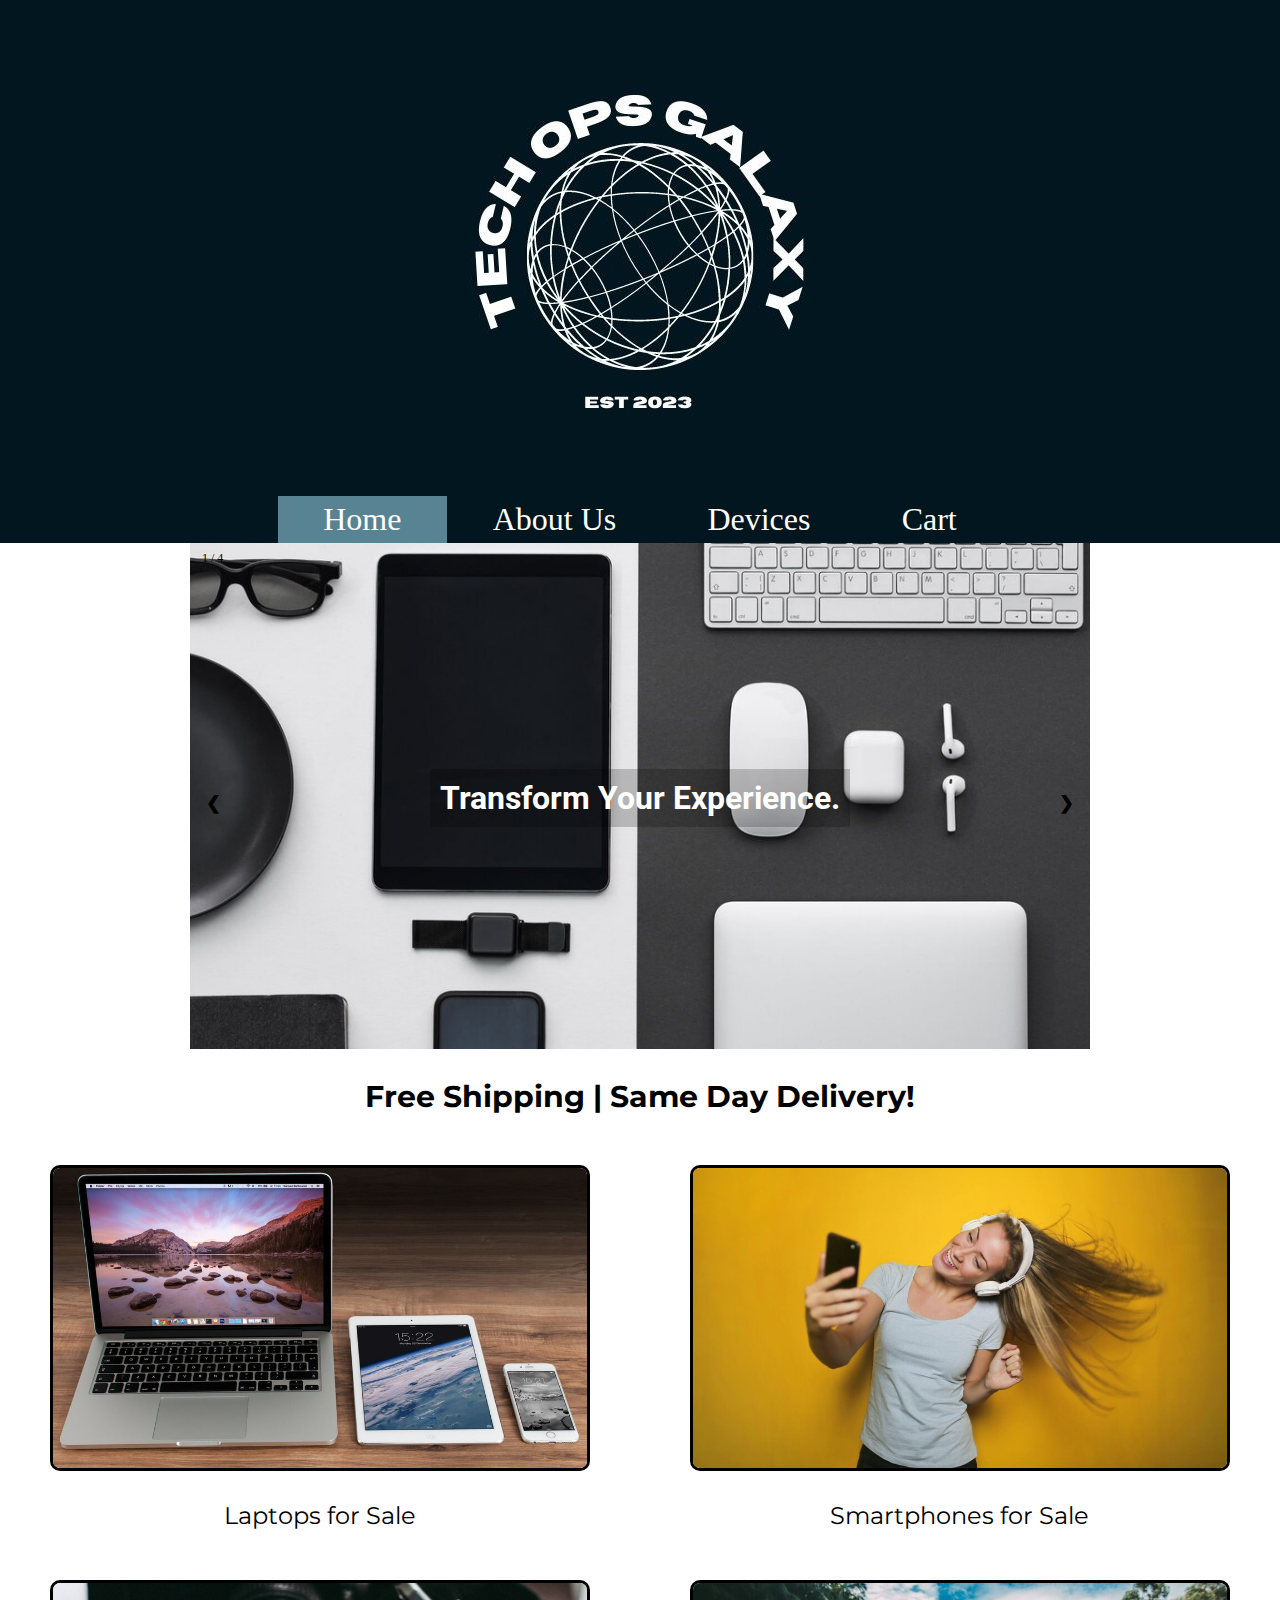
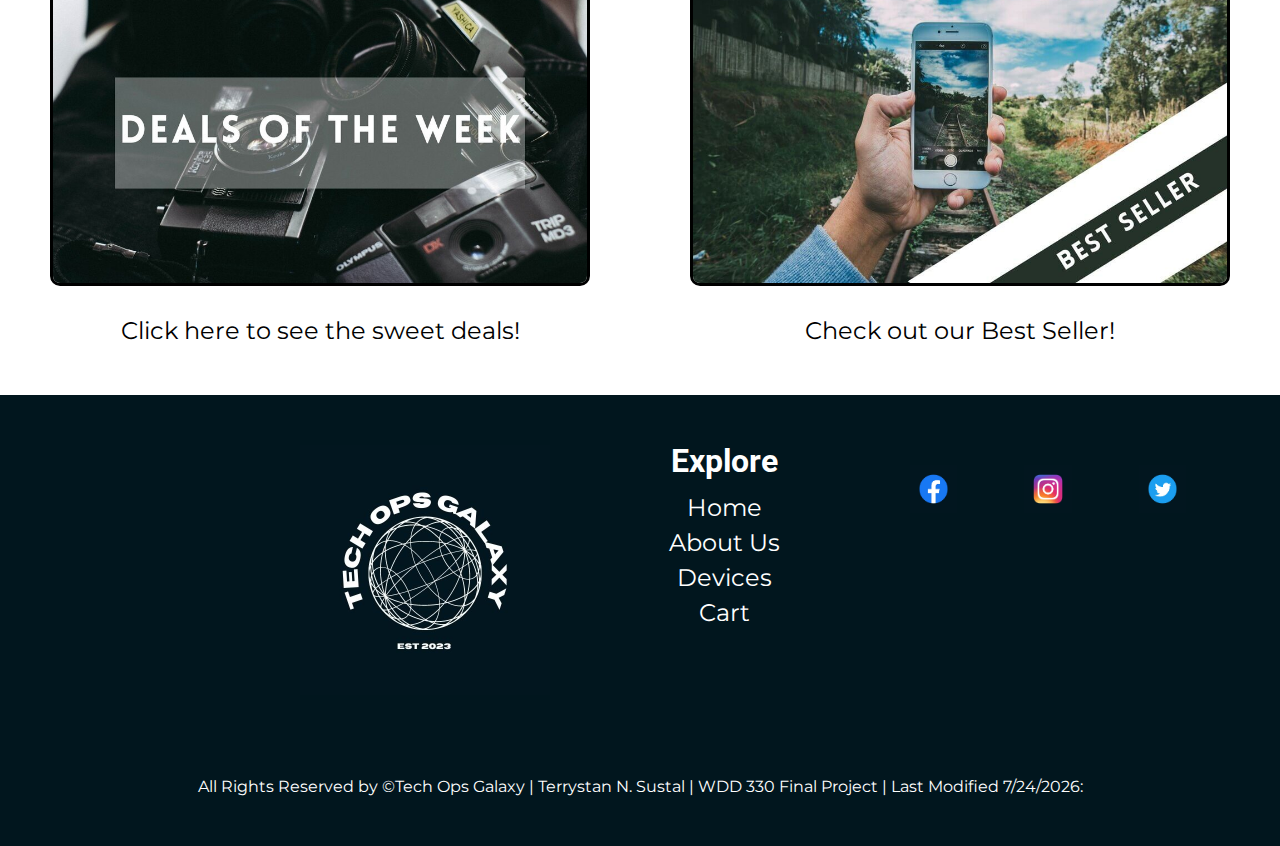
<file: index.html>
<!DOCTYPE html>
<html lang="en">
<head>
    <meta charset="UTF-8">
    <meta name="viewport" content="width=device-width, initial-scale=1.0">
    <title>Home | Tech Ops Galaxy</title>
    <link rel="stylesheet" href="styles/styles.css">
</head>
<body>
    <header>
        <div class="logo">
            <a href="index.html"><img src="images/home/logo.jpg" alt="Logo of Company"></a>
        </div>

        <nav>
            <button id="hamburgerBtn"><span>&#9776;</span><span>X</span></button>
            <ul id="primaryNav">
                <li class="active"><a href="index.html">Home</a></li>
                <li><a href="about-us.html">About Us</a></li>
                <li><a href="devices.html">Devices</a></li>
                <li><a href="cart.html">Cart</a></li>
            </ul>
        </nav>
    </header>

    <!-- Slideshow contaienr -->
    <div class="slideshow-container">
        <div class="mySlides fade">
            <div class="numbertext">1 / 4</div>
            <img src="images/home/hero-1.jpg" alt="Hero Image" style="max-width: 100%;">
            <!-- <div class="text">Caption Text</div> -->
            <h1 class="hero-h">Transform Your Experience.</h1>
        </div>

        <div class="mySlides fade">
            <div class="numbertext">2 / 4</div>
            <img src="images/home/hero-2.jpg" alt="Hero Image" style="max-width: 100%;">
            <!-- <div class="text">Caption Text</div> -->
            <h1 class="hero-h">Cutting-edge, Powerful, Unbeatable.</h1>
        </div>

        <div class="mySlides fade">
            <div class="numbertext">3 / 4</div>
            <img src="images/home/hero-3.jpg" alt="Hero Image" style="max-width: 100%;">
            <!-- <div class="text">Caption Text</div> -->
            <h1 class="hero-h">Innovative, High-performance, Must-have.</h1>
        </div>

        <div class="mySlides fade">
            <div class="numbertext">4 / 4</div>
            <img src="images/home/hero-4.jpg" alt="Hero Image" style="max-width: 100%;">
            <!-- <div class="text">Caption Text</div> -->
            <h1 class="hero-h">Transform Your Tech.</h1>
        </div>

        <a class="prev" onclick="plusSlides(-1)">&#10094;</a>
        <a class="next" onclick="plusSlides(1)">&#10095;</a>

    </div>

    <main class="main-container">
        <h2>Free Shipping | Same Day Delivery!</h2>

        <figure class="fig-laptop">
            <a href="devices.html"><img src="images/home/laptop-home.jpg" alt="Image of a laptop"></a>
            <figcaption>Laptops for Sale</figcaption>
        </figure>

        <figure class="fig-smartphone">
            <a href="devices.html"><img src="images/home/smartphone-home.jpg" alt="Image of a smartphone"></a>
            <figcaption>Smartphones for Sale</figcaption>
        </figure>

        <figure class="fig-best-deal">
            <img src="images/ads/deal-of-week.jpg" alt="Image of devices">
            <figcaption>Click here to see the sweet deals!</figcaption>
        </figure>

        <figure class="fig-best-seller">
            <img src="images/ads/best-seller.jpg" alt="Image of a smartphone">
            <figcaption>Check out our Best Seller!</figcaption>
        </figure>
    </main>

    <footer class="footer">
        <div class="l-footer">
            <a href="index.html"><img src="images/home/logo.jpg" alt="Company logo"></a>
        </div>

        <ul class="r-footer">
            <li>
                <h2>Explore</h2>
                <ul class="box">
                    <li><a href="index.html">Home</a></li>
                    <li><a href="about-us.html">About Us</a></li>
                    <li><a href="devices.html">Devices</a></li>
                    <li><a href="cart.html">Cart</a></li>
                </ul>
            </li>

            <li class="social-media">
                <ul class="box h-box">
                    <li><a href="https://www.facebook.com/" target="_blank"><img src="images/social-media/facebook.jpg" alt="Facebook Logo"></a></li>
                    <li><a href="https://www.instagram.com/" target="_blank"><img src="images/social-media/instagram.jpg" alt="Instagram Logo"></a></li>
                    <li><a href="https://twitter.com/i/flow/login?redirect_after_login=%2F" target="_blank"><img src="images/social-media/twitter.jpg" alt="Twitter Logo"></a></li>
                </ul>
            </li>
        </ul>

        <div class="b-footer">
            <p>All Rights Reserved by &copy;Tech Ops Galaxy | Terrystan N. Sustal | WDD 330 Final Project | Last Modified <span id="last-modified"></span>:</p>
        </div>
    </footer>
    
    <script src="scripts/last-modified.js"></script>
    <script src="scripts/addToCart.js"></script>
    <script src="scripts/slideshow.js"></script>
    <script src="scripts/hamburger.js"></script>

</body>
</html>
</file>
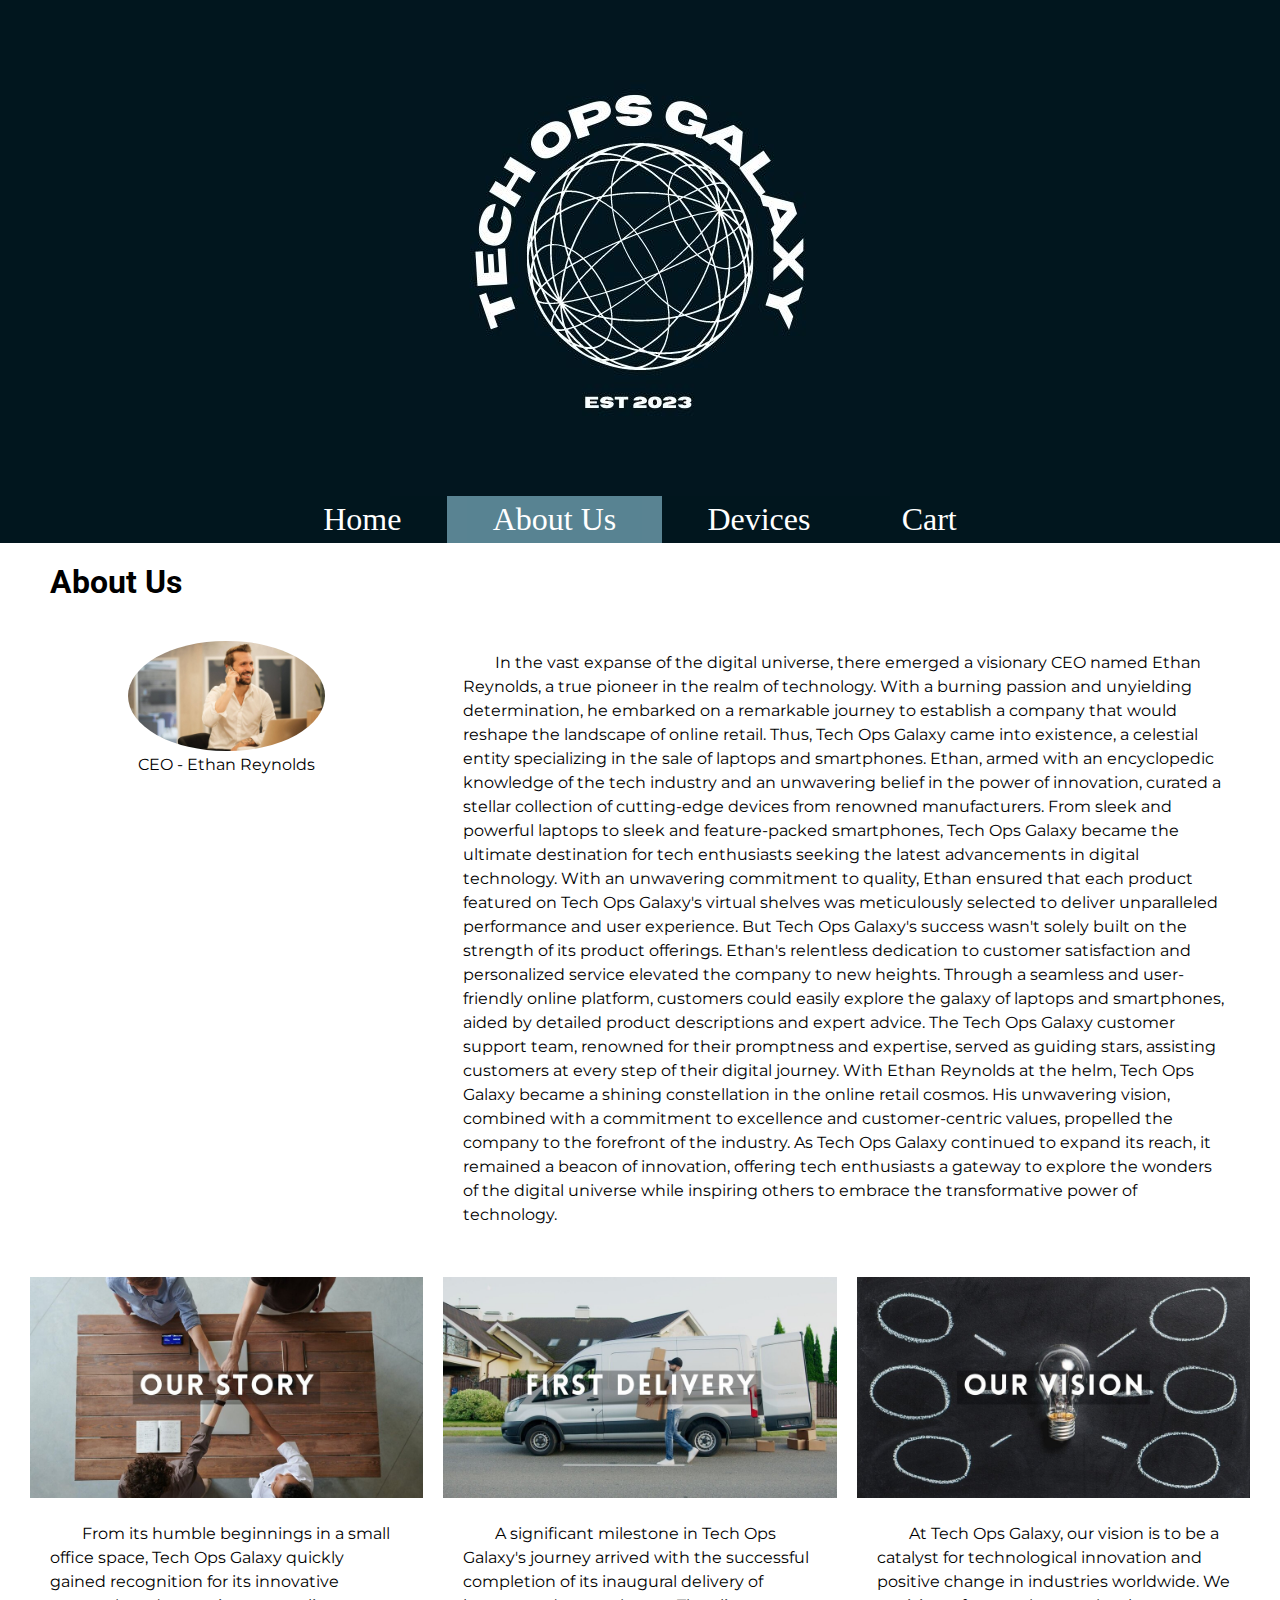
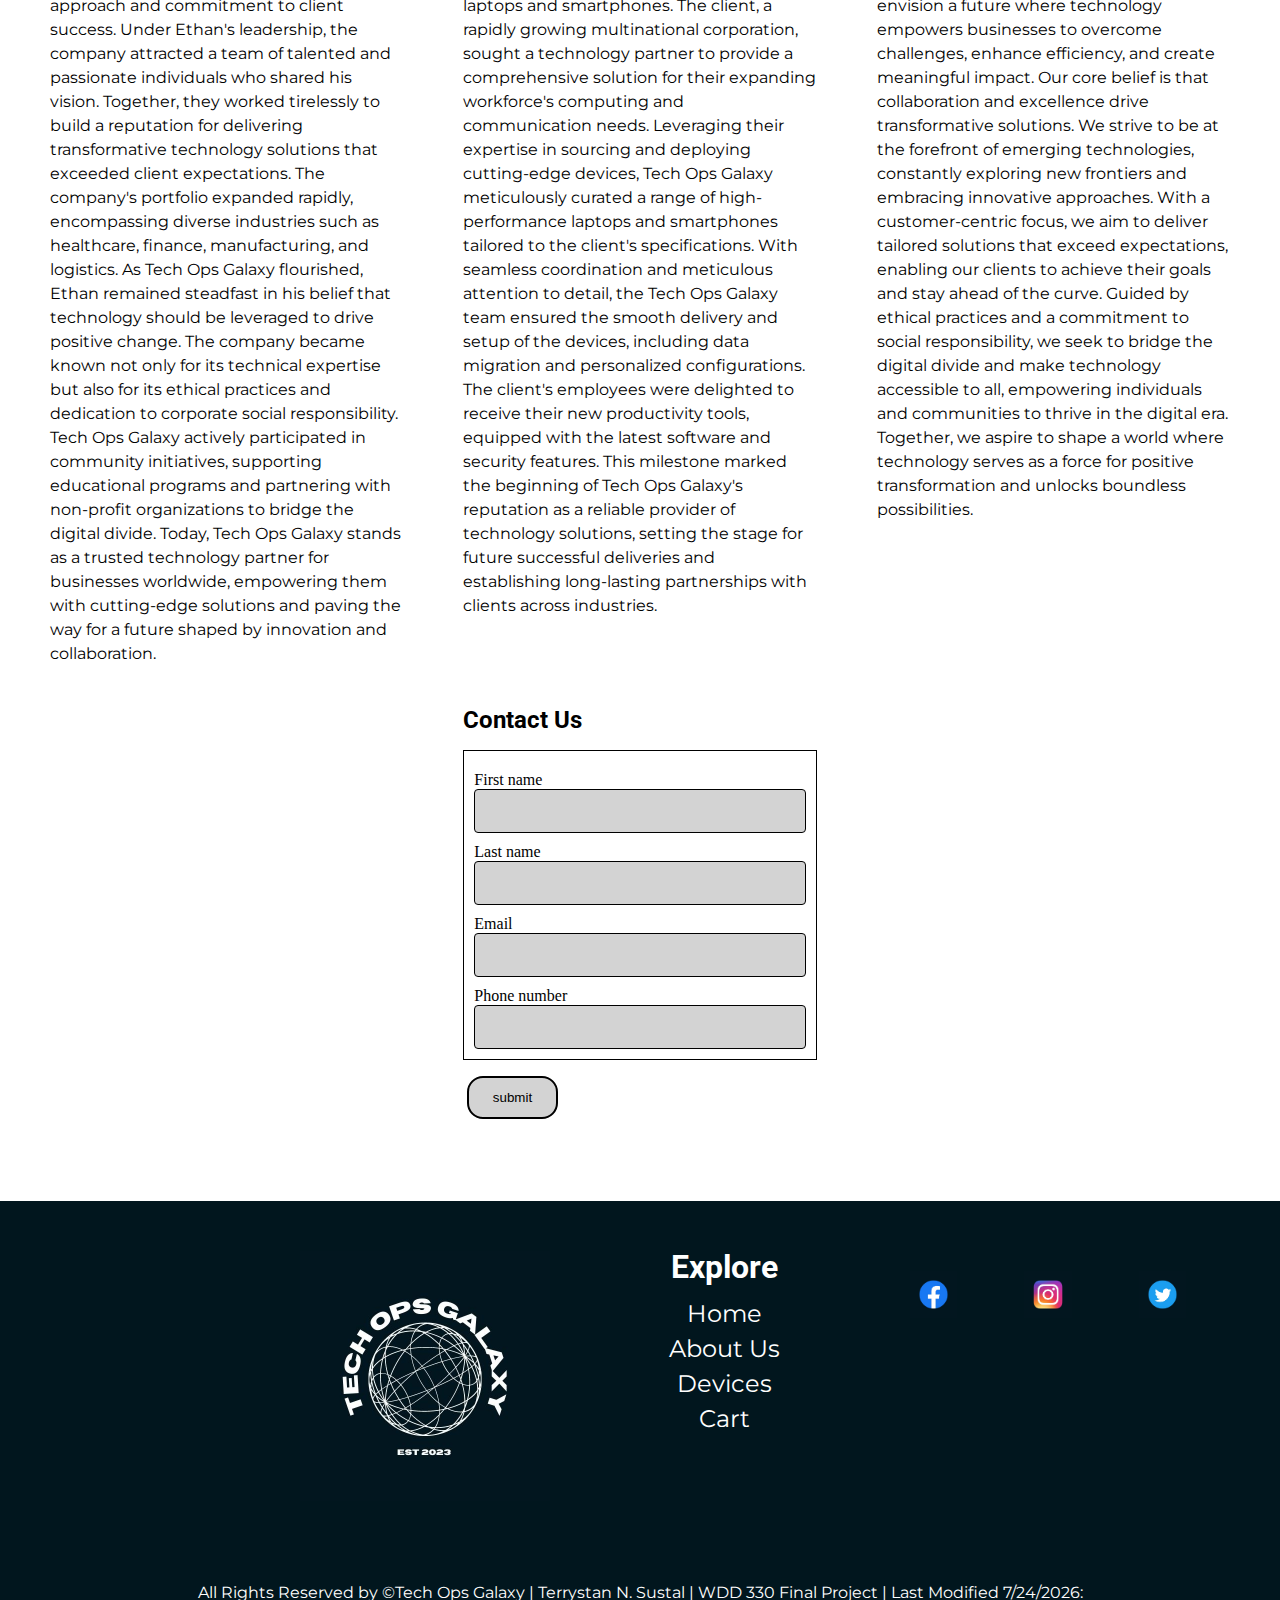
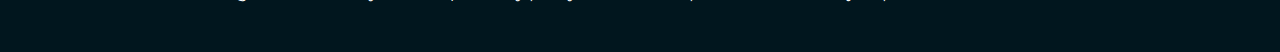
<file: about-us.html>
<!DOCTYPE html>
<html lang="en">
<head>
    <meta charset="UTF-8">
    <meta name="viewport" content="width=device-width, initial-scale=1.0">
    <title>About Us | Tech Ops Galaxy</title>
    <link rel="stylesheet" href="styles/styles.css">
</head>
<body>
    <header>
        <div class="logo">
            <a href="index.html"><img src="images/home/logo.jpg" alt="Logo of Company"></a>
        </div>

        <nav>
            <button id="hamburgerBtn"><span>&#9776;</span><span>X</span></button>
            <ul id="primaryNav">
                <li><a href="index.html">Home</a></li>
                <li class="active"><a href="about-us.html">About Us</a></li>
                <li><a href="devices.html">Devices</a></li>
                <li><a href="cart.html">Cart</a></li>
            </ul>
        </nav>
    </header>

    <main class="about-us-container">

        <section>
            <h1>About Us</h1>
        </section>

        <aside class="ceo-image">
            <figure>
                <img src="images/about-us/ceo.jpg" alt="CEO of company">
                <figcaption>CEO - Ethan Reynolds</figcaption>
            </figure>
        </aside>

        <div class="ceo-description">
            <p>In the vast expanse of the digital universe, there emerged a visionary CEO named Ethan Reynolds, a true pioneer in the realm of technology.
            With a burning passion and unyielding determination, he embarked on a remarkable journey to establish a company that would reshape the landscape of online retail.
            Thus, Tech Ops Galaxy came into existence, a celestial entity specializing in the sale of laptops and smartphones.

            Ethan, armed with an encyclopedic knowledge of the tech industry and an unwavering belief in the power of innovation, curated a stellar collection of cutting-edge devices from renowned manufacturers.
            From sleek and powerful laptops to sleek and feature-packed smartphones, Tech Ops Galaxy became the ultimate destination for tech enthusiasts seeking the latest advancements in digital technology.
            With an unwavering commitment to quality, Ethan ensured that each product featured on Tech Ops Galaxy's virtual shelves was meticulously selected to deliver unparalleled performance and user experience.
            
            But Tech Ops Galaxy's success wasn't solely built on the strength of its product offerings. Ethan's relentless dedication to customer satisfaction and personalized service elevated the company to new heights.
            Through a seamless and user-friendly online platform, customers could easily explore the galaxy of laptops and smartphones, aided by detailed product descriptions and expert advice. The Tech Ops Galaxy customer support team, renowned for their promptness and expertise, served as guiding stars, assisting customers at every step of their digital journey.
            
            With Ethan Reynolds at the helm, Tech Ops Galaxy became a shining constellation in the online retail cosmos.
            His unwavering vision, combined with a commitment to excellence and customer-centric values, propelled the company to the forefront of the industry. As Tech Ops Galaxy continued to expand its reach,
            it remained a beacon of innovation, offering tech enthusiasts a gateway to explore the wonders of the digital universe while inspiring others to embrace the transformative power of technology.
            </p>
        </div>

        <figure class="our-story">
            <img src="images/about-us/story.jpg" alt="Image of a group">
            <p>From its humble beginnings in a small office space, Tech Ops Galaxy quickly gained 
                recognition for its innovative approach and commitment to client success. 
                Under Ethan's leadership, the company attracted a team of talented and passionate 
                individuals who shared his vision. Together, they worked tirelessly to build a 
                reputation for delivering transformative technology solutions that exceeded client 
                expectations. The company's portfolio expanded rapidly, encompassing diverse 
                industries such as healthcare, finance, manufacturing, and logistics.

                As Tech Ops Galaxy flourished, Ethan remained steadfast in his belief that 
                technology should be leveraged to drive positive change. The company became 
                known not only for its technical expertise but also for its ethical practices and 
                dedication to corporate social responsibility. Tech Ops Galaxy actively participated 
                in community initiatives, supporting educational programs and partnering with non-profit 
                organizations to bridge the digital divide. Today, Tech Ops Galaxy stands as a trusted 
                technology partner for businesses worldwide, empowering them with cutting-edge solutions 
                and paving the way for a future shaped by innovation and collaboration.
            </p>
        </figure>

        <figure class="delivery">
            <img src="images/about-us/delivery.jpg" alt="Image of delivery man">
            <p>A significant milestone in Tech Ops Galaxy's journey arrived with the successful 
                completion of its inaugural delivery of laptops and smartphones. The client, 
                a rapidly growing multinational corporation, sought a technology partner to provide 
                a comprehensive solution for their expanding workforce's computing and communication needs. 
                Leveraging their expertise in sourcing and deploying cutting-edge devices, Tech Ops Galaxy 
                meticulously curated a range of high-performance laptops and smartphones tailored to the 
                client's specifications. With seamless coordination and meticulous attention to detail, 
                the Tech Ops Galaxy team ensured the smooth delivery and setup of the devices, including 
                data migration and personalized configurations. The client's employees were delighted to 
                receive their new productivity tools, equipped with the latest software and security 
                features. This milestone marked the beginning of Tech Ops Galaxy's reputation as a 
                reliable provider of technology solutions, setting the stage for future successful 
                deliveries and establishing long-lasting partnerships with clients across industries.
            </p>
        </figure>

        <figure class="vision">
            <img src="images/about-us/vision.jpg" alt="Image of company vision">
            <p>At Tech Ops Galaxy, our vision is to be a catalyst for technological innovation and 
                positive change in industries worldwide. We envision a future where technology empowers 
                businesses to overcome challenges, enhance efficiency, and create meaningful impact. 
                Our core belief is that collaboration and excellence drive transformative solutions. 
                We strive to be at the forefront of emerging technologies, constantly exploring new 
                frontiers and embracing innovative approaches. With a customer-centric focus, we aim 
                to deliver tailored solutions that exceed expectations, enabling our clients to achieve 
                their goals and stay ahead of the curve. Guided by ethical practices and a commitment to 
                social responsibility, we seek to bridge the digital divide and make technology 
                accessible to all, empowering individuals and communities to thrive in the digital era. 
                Together, we aspire to shape a world where technology serves as a force for positive 
                transformation and unlocks boundless possibilities.
            </p>
        </figure>

        <section class="sbt-form">
            <h2>Contact Us</h2>

            <form action="#" method="get">
                <fieldset>
                    <label class="top" name="fname">First name<input type="text" required></label>
                    <label class="top" name="lname">Last name<input type="text" required></label>
                    <label class="top" name="email">Email<input type="email" required></label>
                    <label class="top" name="phoneNum">Phone number<input type="tel"></label>
                </fieldset>
                <input class="submitBtn" type="submit" value="submit">
            </form>
        </section>
    </main>

    <footer class="footer">
        <div class="l-footer">
            <a href="index.html"><img src="images/home/logo.jpg" alt="Company logo"></a>
        </div>

        <ul class="r-footer">
            <li>
                <h2>Explore</h2>
                <ul class="box">
                    <li><a href="index.html">Home</a></li>
                    <li><a href="about-us.html">About Us</a></li>
                    <li><a href="devices.html">Devices</a></li>
                    <li><a href="cart.html">Cart</a></li>
                </ul>
            </li>

            <li class="social-media">
                <ul class="box h-box">
                    <li><a href="https://www.facebook.com/" target="_blank"><img src="images/social-media/facebook.jpg" alt="Facebook Logo"></a></li>
                    <li><a href="https://www.instagram.com/" target="_blank"><img src="images/social-media/instagram.jpg" alt="Instagram Logo"></a></li>
                    <li><a href="https://twitter.com/i/flow/login?redirect_after_login=%2F" target="_blank"><img src="images/social-media/twitter.jpg" alt="Twitter Logo"></a></li>
                </ul>
            </li>
        </ul>

        <div class="b-footer">
            <p>All Rights Reserved by &copy;Tech Ops Galaxy | Terrystan N. Sustal | WDD 330 Final Project | Last Modified <span id="last-modified"></span>:</p>
        </div>
    </footer>
    
    <script src="scripts/last-modified.js"></script>
    <script src="scripts/addToCart.js"></script>
    <script src="scripts/hamburger.js"></script>

</body>
</html>
</file>
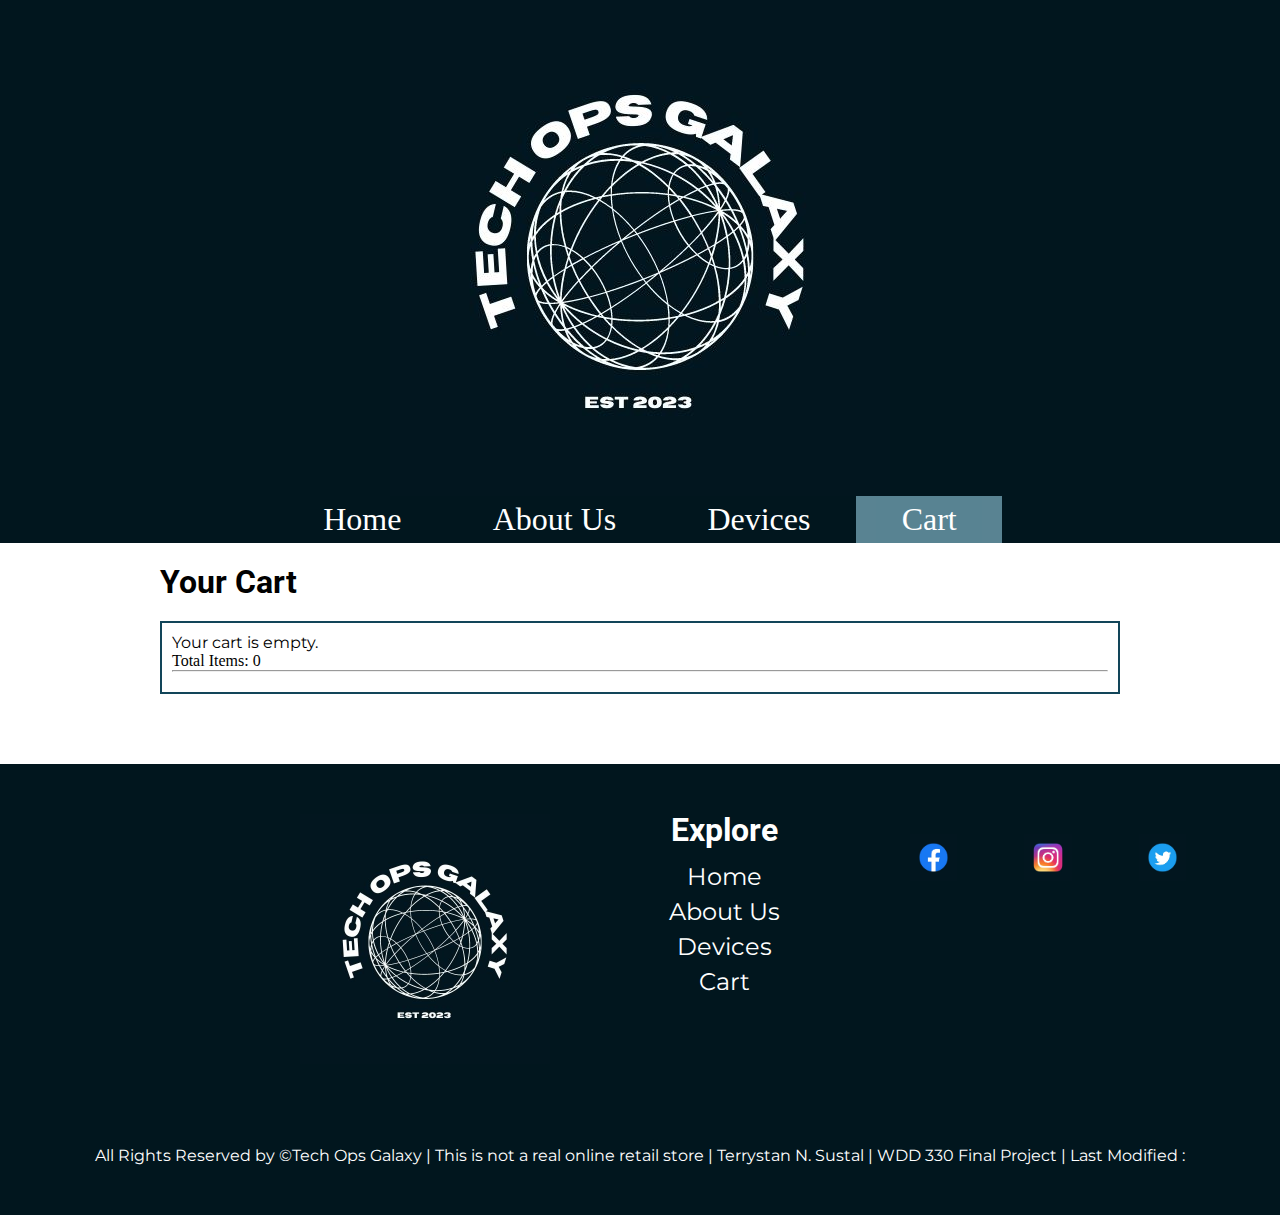
<file: cart.html>
<!DOCTYPE html>
<html lang="en">
<head>
    <meta charset="UTF-8">
    <meta name="viewport" content="width=device-width, initial-scale=1.0">
    <title>Devices | Tech Ops Galaxy</title>
    <link rel="stylesheet" href="styles/styles.css">
</head>
<body onload="displayCart()">
    <header>
        <div class="logo">
            <a href="index.html"><img src="images/home/logo.jpg" alt="Logo of Company"></a>
        </div>
        
        <nav>
            <button id="hamburgerBtn"><span>&#9776;</span><span>X</span></button>
            <ul id="primaryNav">
                <li><a href="index.html">Home</a></li>
                <li><a href="about-us.html">About Us</a></li>
                <li><a href="devices.html">Devices</a></li>
                <li class="active"><a href="cart.html">Cart</a></li>
            </ul>
        </nav>
    </header>

    <main class="cart-container">
        <h1>Your Cart</h2>
        <div class="shopping-card">
            <div id="cartItems"></div>
            <div id="totalItems">Total Items: <span id="itemCount">0</span></div>
            <hr>
            <div id="cartTotal"></div>
        </div>
    </main>

    <footer class="footer">
        <div class="l-footer">
            <a href="index.html"><img src="images/home/logo.jpg" alt="Company logo"></a>
        </div>

        <ul class="r-footer">
            <li>
                <h2>Explore</h2>
                <ul class="box">
                    <li><a href="index.html">Home</a></li>
                    <li><a href="about-us.html">About Us</a></li>
                    <li><a href="devices.html">Devices</a></li>
                    <li><a href="cart.html">Cart</a></li>
                </ul>
            </li>

            <li class="social-media">
                <ul class="box h-box">
                    <li><a href="https://www.facebook.com/" target="_blank"><img src="images/social-media/facebook.jpg" alt="Facebook Logo"></a></li>
                    <li><a href="https://www.instagram.com/" target="_blank"><img src="images/social-media/instagram.jpg" alt="Instagram Logo"></a></li>
                    <li><a href="https://twitter.com/i/flow/login?redirect_after_login=%2F" target="_blank"><img src="images/social-media/twitter.jpg" alt="Twitter Logo"></a></li>
                </ul>
            </li>
        </ul>

        <div class="b-footer">
            <p>All Rights Reserved by &copy;Tech Ops Galaxy | This is not a real online retail store | Terrystan N. Sustal | WDD 330 Final Project | Last Modified <span id="last-modified"></span>:</p>
        </div>
    </footer>
    
    <script src="scripts/addToCart.js"></script>
    <script src="scripts/hamburger.js"></script>

</body>
</html>
</file>
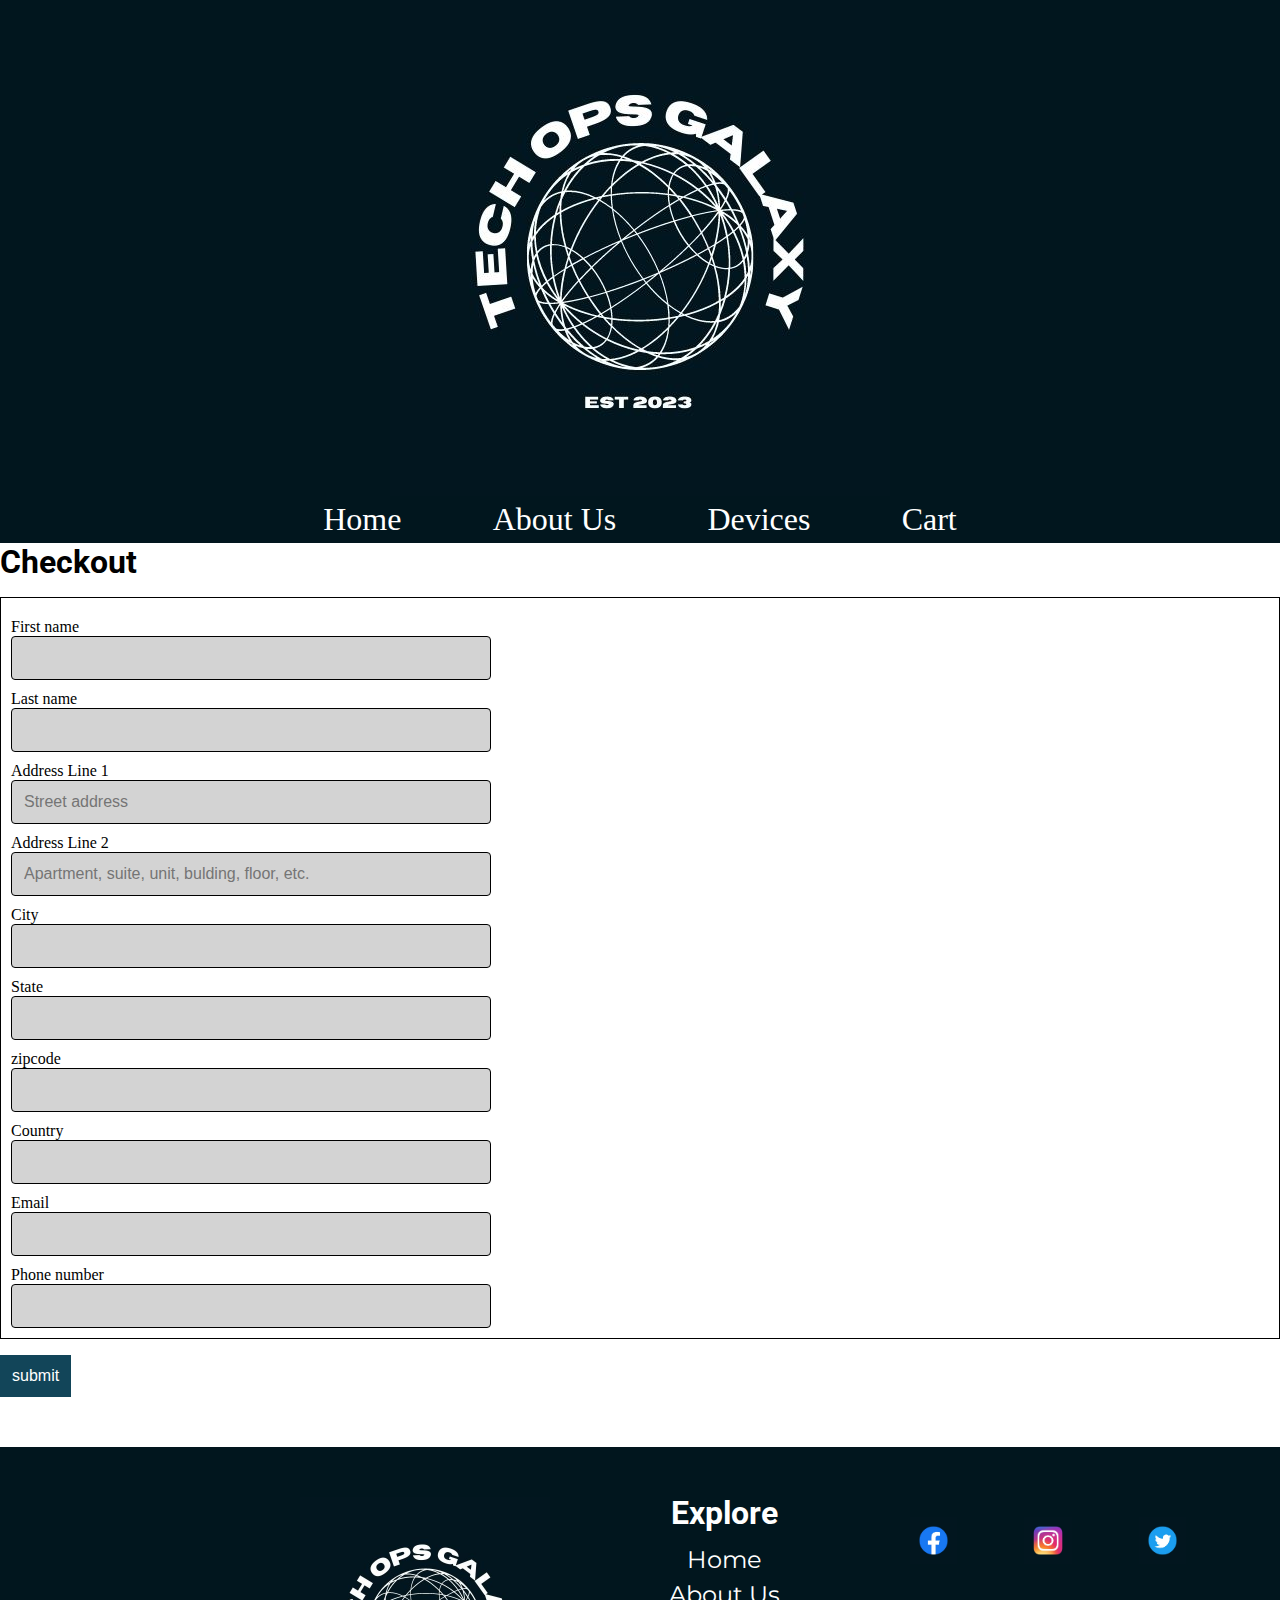
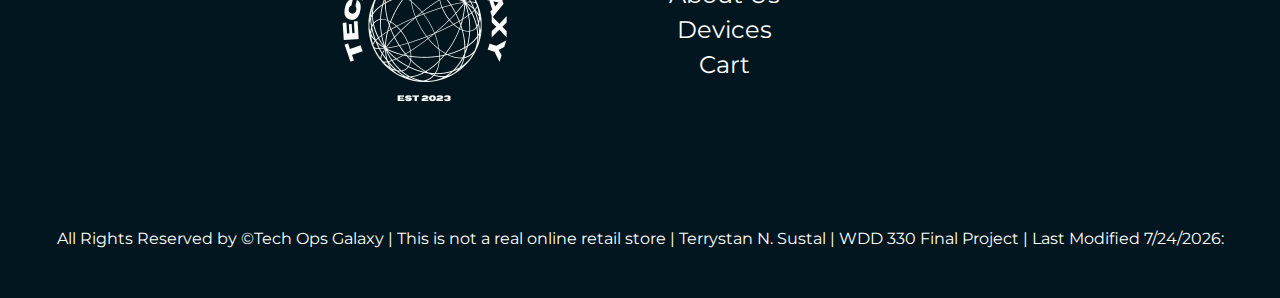
<file: checkout.html>
<!DOCTYPE html>
<html lang="en">
<head>
    <meta charset="UTF-8">
    <meta name="viewport" content="width=device-width, initial-scale=1.0">
    <title>Check Out | Tech Ops Galaxy</title>
    <link rel="stylesheet" href="styles/styles.css">
</head>
<body onload="displayCart()">
    <header>
        <div class="logo">
            <a href="index.html"><img src="images/home/logo.jpg" alt="Logo of Company"></a>
        </div>
        
        <nav>
            <button id="hamburgerBtn"><span>&#9776;</span><span>X</span></button>
            <ul id="primaryNav">
                <li><a href="index.html">Home</a></li>
                <li><a href="about-us.html">About Us</a></li>
                <li><a href="devices.html">Devices</a></li>
                <li><a href="cart.html">Cart</a></li>
            </ul>
        </nav>
    </header>

    <main class="checkout-container">
        <h1>Checkout</h2>

            <form action="#" method="get" onsubmit="checkout(event)">
                <fieldset>
                    <label class="top" name="fname">First name<input type="text" required></label>
                    <label class="top" name="lname">Last name<input type="text" required></label>
                    <label class="top" name="address-line1">Address Line 1<input type="text" placeholder="Street address" required></label>
                    <label class="top" name="address-line2">Address Line 2<input type="text" placeholder="Apartment, suite, unit, bulding, floor, etc." required></label>
                    <label class="top" name="city">City<input type="text" required></label>
                    <label class="top" name="state">State<input type="text" required></label>
                    <label class="top" name="zipcode">zipcode<input type="number"></label>
                    <label class="top" name="country">Country<input type="text"></label>
                    <label class="top" name="email">Email<input type="email" required></label>
                    <label class="top" name="phoneNum">Phone number<input type="tel" required></label>
                </fieldset>
                <input class="submit-order" id="purchase" type="submit" value="submit"></input>
            </form>
        
    </main>

    <footer class="footer">
        <div class="l-footer">
            <a href="index.html"><img src="images/home/logo.jpg" alt="Company logo"></a>
        </div>

        <ul class="r-footer">
            <li>
                <h2>Explore</h2>
                <ul class="box">
                    <li><a href="index.html">Home</a></li>
                    <li><a href="about-us.html">About Us</a></li>
                    <li><a href="devices.html">Devices</a></li>
                    <li><a href="cart.html">Cart</a></li>
                </ul>
            </li>

            <li class="social-media">
                <ul class="box h-box">
                    <li><a href="https://www.facebook.com/" target="_blank"><img src="images/social-media/facebook.jpg" alt="Facebook Logo"></a></li>
                    <li><a href="https://www.instagram.com/" target="_blank"><img src="images/social-media/instagram.jpg" alt="Instagram Logo"></a></li>
                    <li><a href="https://twitter.com/i/flow/login?redirect_after_login=%2F" target="_blank"><img src="images/social-media/twitter.jpg" alt="Twitter Logo"></a></li>
                </ul>
            </li>
        </ul>

        <div class="b-footer">
            <p>All Rights Reserved by &copy;Tech Ops Galaxy | This is not a real online retail store | Terrystan N. Sustal | WDD 330 Final Project | Last Modified <span id="last-modified"></span>:</p>
        </div>
    </footer>
    
    <script src="scripts/last-modified.js"></script>
    <script src="scripts/addToCart.js"></script>
    <script src="scripts/hamburger.js"></script>

</body>
</html>
</file>
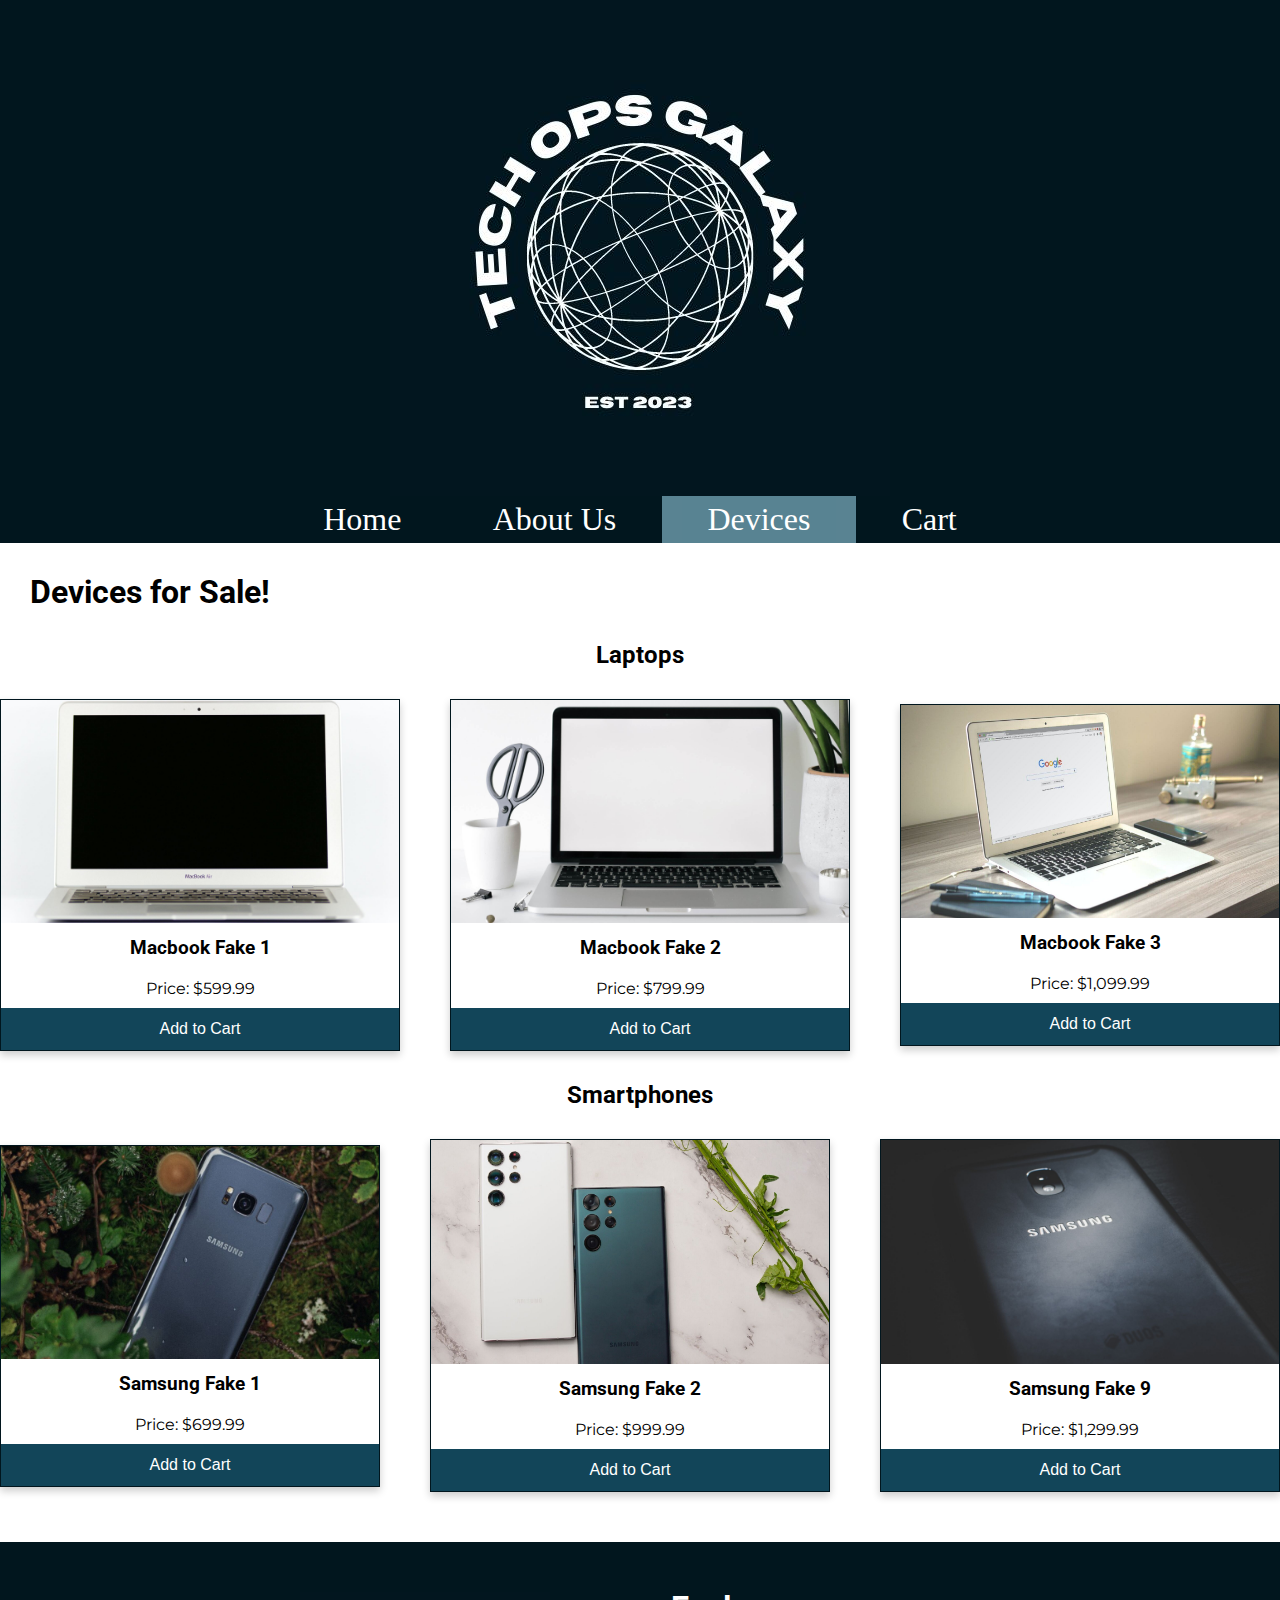
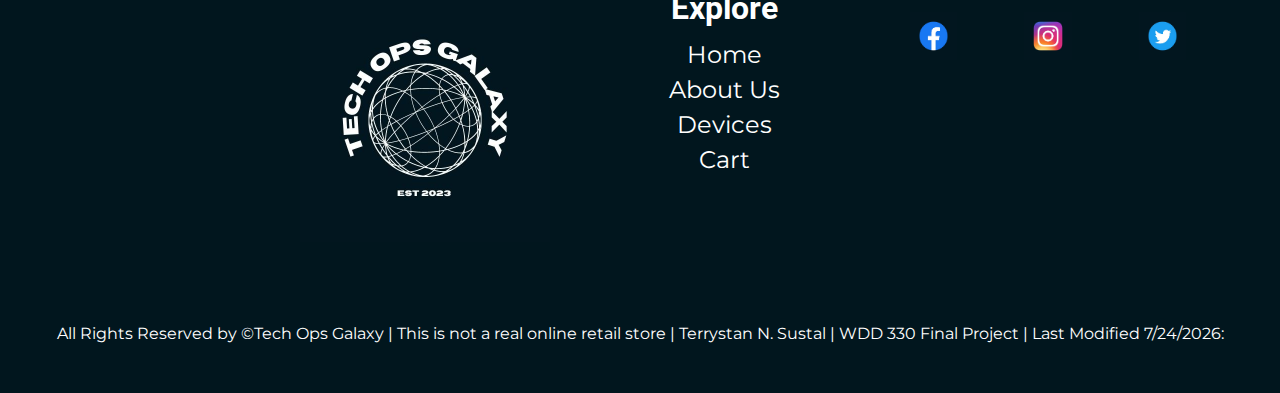
<file: devices.html>
<!DOCTYPE html>
<html lang="en">
<head>
    <meta charset="UTF-8">
    <meta name="viewport" content="width=device-width, initial-scale=1.0">
    <title>Devices | Tech Ops Galaxy</title>
    <link rel="stylesheet" href="styles/styles.css">
</head>
<body>
    <header>
        <div class="logo">
            <a href="index.html"><img src="images/home/logo.jpg" alt="Logo of Company"></a>
        </div>

        <nav>
            <button id="hamburgerBtn"><span>&#9776;</span><span>X</span></button>
            <ul id="primaryNav">
                <li><a href="index.html">Home</a></li>
                <li><a href="about-us.html">About Us</a></li>
                <li class="active"><a href="devices.html">Devices</a></li>
                <li><a href="cart.html">Cart</a></li>
            </ul>
        </nav>
    </header>

    <main class="device-container">
        <h1>Devices for Sale!</h1>

        <h2 class="lp-heading">Laptops</h2>
        <section class="laptops">
            
            <div class="card">
                <img src="images/laptops/laptop-1.jpg" alt="Image of laptop">
                <h3>Macbook Fake 1</h3>
                <p class="price-p">Price: $599.99</p>
                <p><a href="#" onclick="addToCart('Macbook Fake 1', '$599.99', 'images/laptops/laptop-1.jpg')"><button>Add to Cart</button></a></p>
            </div>

            <div class="card">
                <img src="images/laptops/laptop-2.jpg" alt="Image of laptop">
                <h3>Macbook Fake 2</h3>
                <p class="price-p">Price: $799.99</p>
                <p><a href="#" onclick="addToCart('Macbook Fake 2', '$799.99', 'images/laptops/laptop-2.jpg')"><button>Add to Cart</button></a></p>
            </div>

            <div class="card">
                <img src="images/laptops/laptop-3.jpg" alt="Image of laptop">
                <h3>Macbook Fake 3</h3>
                <p class="price-p">Price: $1,099.99</p>
                <p><a href="#" onclick="addToCart('Macbook Fake 3', '$1,099.99', 'images/laptops/laptop-3.jpg')"><button>Add to Cart</button></a></p>
            </div>
        </section>

        <h2 class="sp-heading">Smartphones</h2>
        <section class="smartphones">
            
            <div class="card">
                <img src="images/smartphones/sp-1.jpg" alt="Image of smartphone">
                <h3>Samsung Fake 1</h3>
                <p class="price-p">Price: $699.99</p>
                <p><a href="#" onclick="addToCart('Samsung Fake 1', '$699.99', 'images/smartphones/sp-1.jpg')"><button>Add to Cart</button></a></p>
            </div>

            <div class="card">
                <img src="images/smartphones/sp-2.jpg" alt="Image of smartphone">
                <h3>Samsung Fake 2</h3>
                <p class="price-p">Price: $999.99</p>
                <p><a href="#" onclick="addToCart('Samsung Fake 2', '$999.99', 'images/smartphones/sp-2.jpg')"><button>Add to Cart</button></a></p>
            </div>

            <div class="card">
                <img src="images/smartphones/sp-3.jpg" alt="Image of smartphone">
                <h3>Samsung Fake 9</h3>
                <p class="price-p">Price: $1,299.99</p>
                <p><a href="#" onclick="addToCart('Samsung Fake 3', '$1,299.99', 'images/smartphones/sp-3.jpg')"><button>Add to Cart</button></a></p>
            </div>
        </section>
    </main>

    <footer class="footer">
        <div class="l-footer">
            <a href="index.html"><img src="images/home/logo.jpg" alt="Company logo"></a>
        </div>

        <ul class="r-footer">
            <li>
                <h2>Explore</h2>
                <ul class="box">
                    <li><a href="#">Home</a></li>
                    <li><a href="#">About Us</a></li>
                    <li><a href="#">Devices</a></li>
                    <li><a href="#">Cart</a></li>
                </ul>
            </li>

            <li class="social-media">
                <ul class="box h-box">
                    <li><a href="https://www.facebook.com/" target="_blank"><img src="images/social-media/facebook.jpg" alt="Facebook Logo"></a></li>
                    <li><a href="https://www.instagram.com/" target="_blank"><img src="images/social-media/instagram.jpg" alt="Instagram Logo"></a></li>
                    <li><a href="https://twitter.com/i/flow/login?redirect_after_login=%2F" target="_blank"><img src="images/social-media/twitter.jpg" alt="Twitter Logo"></a></li>
                </ul>
            </li>
        </ul>

        <div class="b-footer">
            <p>All Rights Reserved by &copy;Tech Ops Galaxy | This is not a real online retail store | Terrystan N. Sustal | WDD 330 Final Project | Last Modified <span id="last-modified"></span>:</p>
        </div>
    </footer>
    
    <script src="scripts/last-modified.js"></script>
    <script src="scripts/addToCart.js"></script>
    <script src="scripts/hamburger.js"></script>

</body>
</html>
</file>
<file: styles/styles.css>
@import url('https://fonts.googleapis.com/css2?family=Montserrat&family=Open+Sans&family=Roboto&display=swap');

* {
    margin: 0;
    padding: 0;
  }

*,
*:before,
*:after {
    box-sizing: border-box;
}

h1, h2, h3, h4 {
    font-family: 'Roboto', sans-serif;
}

p {
    font-family: 'Montserrat', sans-serif;
}

/* Header CSS -------------------------------- */
header {
    display: flex;
    flex-direction: column;
    background-color: #01161E;
    position: relative;
}

.logo img {
    max-width: 80%;
    display: block;
    margin-left: auto;
    margin-right: auto;
}

nav {
    margin-top: -4px;
    display: flex;
    flex-direction: column;
    background-color: #01161E;
}

nav a {
    color: white;
    font-size: 24px;
}

nav button {
    margin: .2rem 2vw;
    background-color: transparent;
    border: none;
    font-size: 2rem;
    color: white;
    display: flex;
    align-items: start;
}

nav ul {
    list-style-type: none;
    padding: 0;
    margin: 0;
    border: none !important;
    display: none;
}

nav ul li a {
    display: block;
    padding: .3rem 2vw;
    text-decoration: none;
}

nav ul li.active a {
    background-color: rgba(89, 131, 146, 0.6);
    color: white;
}

nav ul li a:hover {
    background-color: #124559;
}

nav ul.open {
    display: block;
}

nav li img {
    max-width: 10%;
}

#hamburgerBtn span:nth-child(1) {
    display: block;
}

#hamburgerBtn span:nth-child(2) {
    display: none;
}

#hamburgerBtn.open span:nth-child(1) {
    display: none;
}

#hamburgerBtn.open span:nth-child(1) {
    display: block;
}

.open {
    width: 100%;
}

.close {
    display: none;
}


/* Footer CSS -------------------------------- */

.footer {
    margin-top: 50px;
    display: flex;
    flex-flow: row wrap;
    padding: 50px;
    background-color: #01161E;
    color: white;
}

.footer > * {
    flex: 1 100%;
}

.l-footer {
    margin-right: 2em;
    margin-bottom: 2em
}

.l-footer img {
    display: block;
    margin-left: auto;
    margin-bottom: auto;
    max-width: 80%;
}

.footer ul {
    list-style: none;
    padding-left: 0;
}

.footer li {
    line-height: 2em;
}

.footer a {
    text-decoration: none;
}

.r-footer {
    display: flex;
    flex-flow: row wrap;
}

.r-footer a {
    font-size: 16px;
    font-family: 'Montserrat', sans-serif;
    color: white;
}

.r-footer > * {
    flex: 1 50%;
    margin-right: 1.25em;
}

.box a {
    text-decoration: none;
}

.social-media {
    margin-top: 20px;
}

.h-box {
    column-count: 1;
    column-gap: 1.25em;
}

.h-box img {
    max-width: 50%;
    display: block;
    margin-left: auto;
    margin-right: auto;
}

.b-footer {
    text-align: center;
    padding-top: 50px;
}

/* Home page - Mobile View ----------------------- */

.mySlides {display: none}
/* img {vertical-align: middle;} */

/* Slideshow container */
.slideshow-container {
  max-width: 1000px;
  position: relative;
  margin: auto;
}

.hero-h {
    position: absolute;
    top: 50%;
    left: 50%;
    transform: translate(-50%, -50%);
    width: 300px;
    color: white;
    font-size: 20px;
    text-align: center;
    background-color: rgba(0, 0, 0, 0.2);
}

/* Next & previous buttons */
.prev, .next {
  cursor: pointer;
  position: absolute;
  top: 50%;
  width: auto;
  padding: 16px;
  margin-top: -22px;
  color: black;
  font-weight: bold;
  font-size: 18px;
  transition: 0.6s ease;
  border-radius: 0 3px 3px 0;
  user-select: none;
}

/* Position the "next button" to the right */
.next {
  right: 0;
  border-radius: 3px 0 0 3px;
}

/* On hover, add a black background color with a little bit see-through */
.prev:hover, .next:hover {
  background-color: white;
}

/* Number text (1/3 etc) */
.numbertext {
  color: black;
  font-size: 12px;
  padding: 8px 12px;
  position: absolute;
  top: 0;
}

/* The dots/bullets/indicators */
.dot {
  cursor: pointer;
  height: 15px;
  width: 15px;
  margin: 0 2px;
  background-color: #bbb;
  border-radius: 50%;
  display: inline-block;
  transition: background-color 0.6s ease;
}

.active, .dot:hover {
  background-color: #717171;
}

/* Fading animation */
.fade {
  animation-name: fade;
  animation-duration: 1.5s;
}

@keyframes fade {
  from {opacity: .4} 
  to {opacity: 1}
}

.main-container {
    margin-top: 25px;
    display: grid;
    grid-template-columns: 1fr;
    grid-template-rows: auto;
    grid-template-areas:
    "heading"
    "deal"
    "best-seller"
    "laptop"
    "smartphone";
    gap: 50px;
}

.main-container figure img{
    max-width: 100%;
    border: 3px black solid;
    border-radius: 10px;
}

.main-container h2 {
    grid-area: heading;
    text-align: center;
    font-family: 'Montserrat', sans-serif;
}

.fig-best-deal {
    grid-area: deal;
}

.fig-best-seller {
    grid-area: best-seller;
}

.fig-laptop {
    grid-area: laptop;
}

.fig-smartphone {
    grid-area: smartphone;
}

.fig-best-deal, .fig-best-seller, .fig-laptop, .fig-smartphone {
    text-align: center;
    font-family: 'Montserrat', sans-serif;
    font-size: 18px;
    color: black;
}

/* About Us page - Mobile View ----------------------- */

.our-story img, .delivery img, .vision img {
    max-width: 100%;
}

.about-us-container {
    display: grid;
    grid-template-columns: 1fr;
    grid-template-rows: auto;
    grid-template-areas:
    "heading"
    "ceo-image"
    "ceo-description"
    "our-story"
    "delivery"
    "vision"
    "sbt-form";
}

.about-us-container h1 {
    grid-area: heading;
    text-align: center;
    margin-top: 20px;
    margin-bottom: 20px;
}

.ceo-image {
    grid-area: ceo-image;
    text-align: center;
    font-family: 'Montserrat', sans-serif;
    margin-bottom: 20px;
}

.ceo-image img {
    border-radius: 50%;
}

.ceo-description {
    grid-area: ceo-description;
    text-indent: 2em;
    line-height: 1.5em;
    margin-top: 10px;
    padding-left: 20px;
    padding-right: 20px;
}

.ceo-image img {
    max-width: 50%;
}

.our-story {
    grid-area: our-story;
    margin-top: 30px;
}

.delivery {
    grid-area: delivery;
    margin-top: 30px;
}

.vision {
    grid-area: vision;
    margin-top: 30px;
}

.our-story p, .delivery p, .vision p {
    text-indent: 2em;
    line-height: 1.5em;
    margin-top: 20px;
    padding-left: 20px;
    padding-right: 20px;
}

.sbt-form {
    grid-area: sbt-form;
    margin-top: 20px;
    padding-left: 20px;
    padding-right: 20px;
}

form fieldset {
    margin: 1em 0;
    border: 1px solid black;
    padding: 10px;
    max-width: 100%;
}

.top {
    display: block;
    padding-top: 10px;
}

form label.top input {
    display: block;
    color: black;
    font-size: 16px;
    border: 1px solid black;
    border-radius: 4px;
    padding: .75rem;
    width: 100%;
    max-width: 30rem;
    height: 44px;
    background-color: lightgrey;
}

form input.submitBtn {
    border: none;
    background-color: lightgrey;
    color: black;
    border: solid 2px black;
    border-radius: 1rem;
    padding: .75rem 1.5rem;
    margin: 0 0 2rem 1%;
    max-width: 20rem;
}

/* Devices page - Mobile View ----------------------- */

.laptops img, .smartphones img {
    max-width: 100%;
}

.card {
    border: 1px solid #01161E;
    box-shadow: 0 4px 8px 0 rgba(0, 0, 0, 0.2);
    max-width: 300px;
    margin: auto;
    text-align: center;
}

.card h3, .price-p {
    padding: 10px;
}

.card button {
    border: none;
    outline: 0;
    padding: 12px;
    color: white;
    background-color: #124559;
    width: 100%;
    font-size: 16px;
}

.card button:hover {
    opacity: 0.9;
}

.device-container {
    display: grid;
    grid-template-columns: 1fr;
    grid-template-rows: auto;
    grid-template-areas:
    "heading"
    "lp-heading"
    "laptops"
    "sp-heading"
    "smartphones";
    gap: 30px;
}

.device-container h1 {
    grid-area: heading;
    margin-top: 30px;
    text-align: center;
}

.lp-heading {
    grid-area: lp-heading;
    text-align: center;
}

.laptops {
    grid-area: laptops;
    display: flex;
    flex-direction: column;
    gap: 20px;
    text-align: center;
}

.sp-heading {
    grid-area: sp-heading;
    text-align: center;
}

.smartphones {
    grid-area: smartphones;
    display: flex;
    flex-direction: column;
    gap: 20px;
    text-align: center;
}

/* Cart page - Mobile View ----------------------- */

.cart-container {
    max-width: 600px;
    margin: 0 auto;
    padding: 20px;
}

.cart-container h1 {
    margin-bottom: 20px;
}

.shopping-card {
    border: 2px solid #124559;
    padding: 10px;
}

.cart-item {
    display: flex;
    justify-content: space-around;
    align-items: center;
    margin-bottom: 10px;
    padding: 10px;
    background-color: #124559;
}

.cart-item img {
    max-width: 30%;
}

.cart-item p {
    margin: 0;
    color: white;
}

#cartTotal {
    margin-top: 10px;
    font-weight: bold;
}

#checkoutBtn, .submit-order {
    border: none;
    outline: 0;
    padding: 12px;
    color: white;
    background-color: #124559;
    font-size: 16px;
}
  

@media only screen and (min-width:768px) {

    /* Footer CSS - Medium View -------------------------------- */
    
    .r-footer > * {
        flex: 1;
    }

    .social-media {
        flex-grow: 2;
    }

    .h-box img {
        max-width: 100%;
    }

    .h-box {
        column-count: 3;
        column-gap: 1.25em;
    }

    .l-footer {
        flex: 1 0px;
    }

    .r-footer {
        text-align: center;
        flex: 2 0px;
    }

    /* Home page - Medium View ----------------------- */

    .hero-h {
        width: auto;
        color: white;
        font-size: 32px;
        text-align: center;
        background-color: rgba(0, 0, 0, 0.2);
        padding: 10px;
    }

    .main-container h2 {
        font-size: 30px;
    }

    .main-container figcaption {
        margin-top: 8px;
        font-size: 24px;
    }

    /* Devices page - Medium View ----------------------- */

    .card {
        max-width: 600px;
    }

    .device-container h1 {
        font-size: 32px;
    }

    .laptops {
        gap: 50px;
    }

    .smartphones {
        gap: 50px;
    }
}

@media only screen and (min-width: 992px) {

    nav {
        align-items: center;
    }

    nav a {
        margin: 0 20px;
        text-align: center;
        font-size: 32px;
    }

    nav ul li.active {
        background-color: #598392 ;
        color: white;
    }

    /* Hide the hamburger button on large view */
    nav button {
        display: none;
    }
    
    /* This will allow to display the Nav bar */
    nav ul#primaryNav {
        display: flex;
    }

    /* Footer CSS - Large View -------------------------------- */
    .r-footer > * {
        flex: 1;
    }

    .social-media {
        max-width: 50%;
        flex-grow: 2;
    }

    .h-box img {
        max-width: 50%;
    }

    .h-box {
        column-count: 3;
        column-gap: 1.25em;
    }

    .l-footer {
        flex: none;
    }

    .l-footer img {
        max-width: 50%;
    }

    .r-footer {
        text-align: center;
        flex: 2 0px;
    }

    .footer h2 {
        font-size: 32px;
        margin-bottom: 15px;
    }

    .r-footer a {
        font-size: 24px;
    }

    /* Home page - Large View ----------------------- */

    .slideshow-container {
        max-width: 900px;
    }

    .main-container {
        margin-top: 25px;
        display: grid;
        grid-template-columns: 0.2px 1fr 0.2px 1fr 0.2px;
        grid-template-rows: auto;
        grid-template-areas:
        ". heading heading heading ."
        ". laptop . smartphone ."
        ". deal . best-seller .";
        gap: 50px;
    }

    .main-container img {
        transition: transform .3s;
        transform: scale(1);
    }

    .main-container img:hover {
        transform: scale(1.1);
    }

    .main-container figcaption {
        margin-top: 25px;
        font-size: 24px;
    }

    /* About Us page - Large View ----------------------- */

    .about-us-container {
        display: grid;
        grid-template-columns: 10px 1fr 1fr 1fr 10px;
        grid-template-rows: auto;
        grid-template-areas:
        ". . heading . ."
        ". ceo-image ceo-description ceo-description ."
        ". our-story delivery vision ."
        ". . sbt-form . .";
        gap: 20px;
    }

    .about-us-container h1 {
        font-size: 32px;
        width: max-content;
        margin-left: 50px;
    }

    /* Devices page - Large View ----------------------- */

    .device-container h1 {
        margin-left: 30px;
        text-align: left;
    }

    .card {
        max-width: 400px;
    }

    .device-container h1 {
        font-size: 32px;
    }

    .laptops {
        flex-direction: row;
        gap: 50px;
    }

    .smartphones {
        flex-direction: row;
        gap: 50px;
    }

    /* Cart page - Large View ----------------------- */

    .cart-container {
        max-width: 1000px;
        margin: 0 auto;
        padding: 20px;
    }

    /* .cart-container h1 {
        margin-bottom: 20px;
    }

    .shopping-card {
        border: 2px solid #124559;
        padding: 10px;
    }

    .cart-item {
        display: flex;
        justify-content: space-around;
        align-items: center;
        margin-bottom: 10px;
        padding: 10px;
        background-color: #124559;
    }

    .cart-item p {
        margin: 0;
        color: white;
    }

    #cartTotal {
        margin-top: 10px;
        font-weight: bold;
    } */
}
</file>
